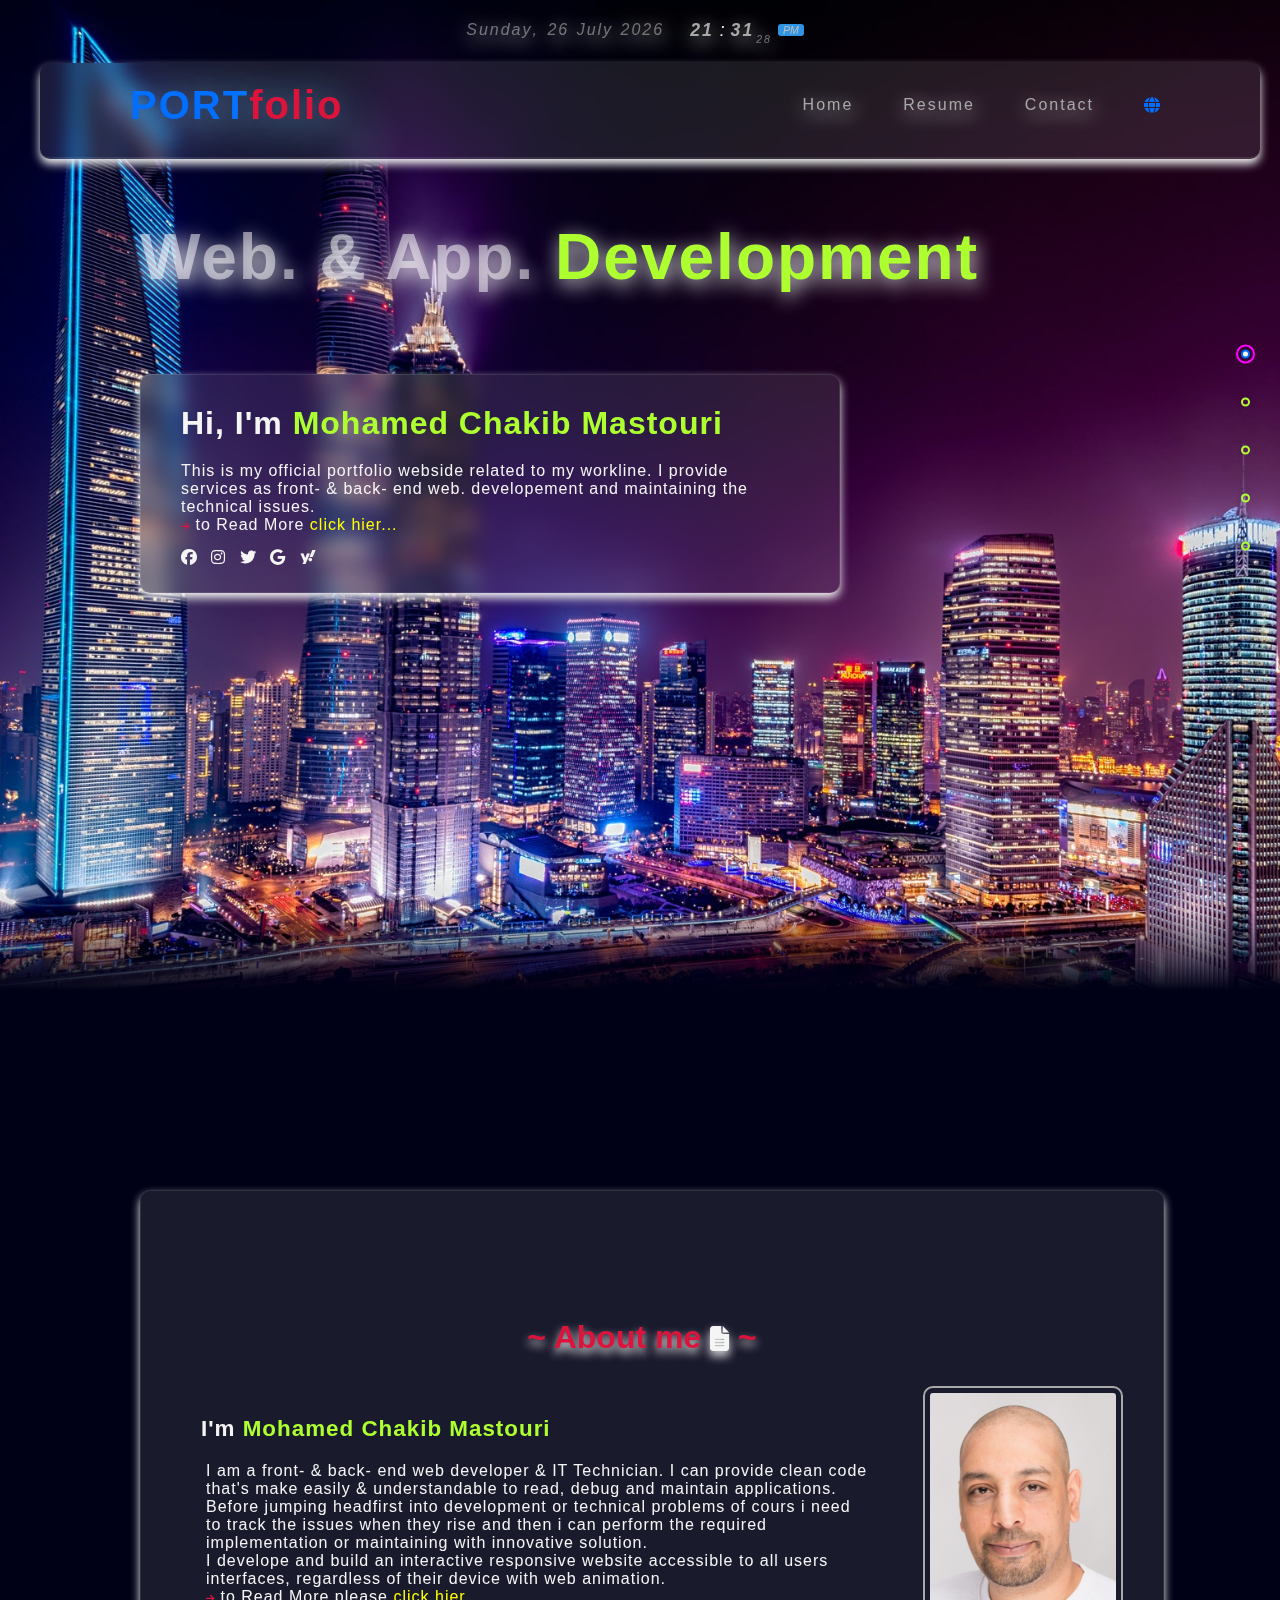
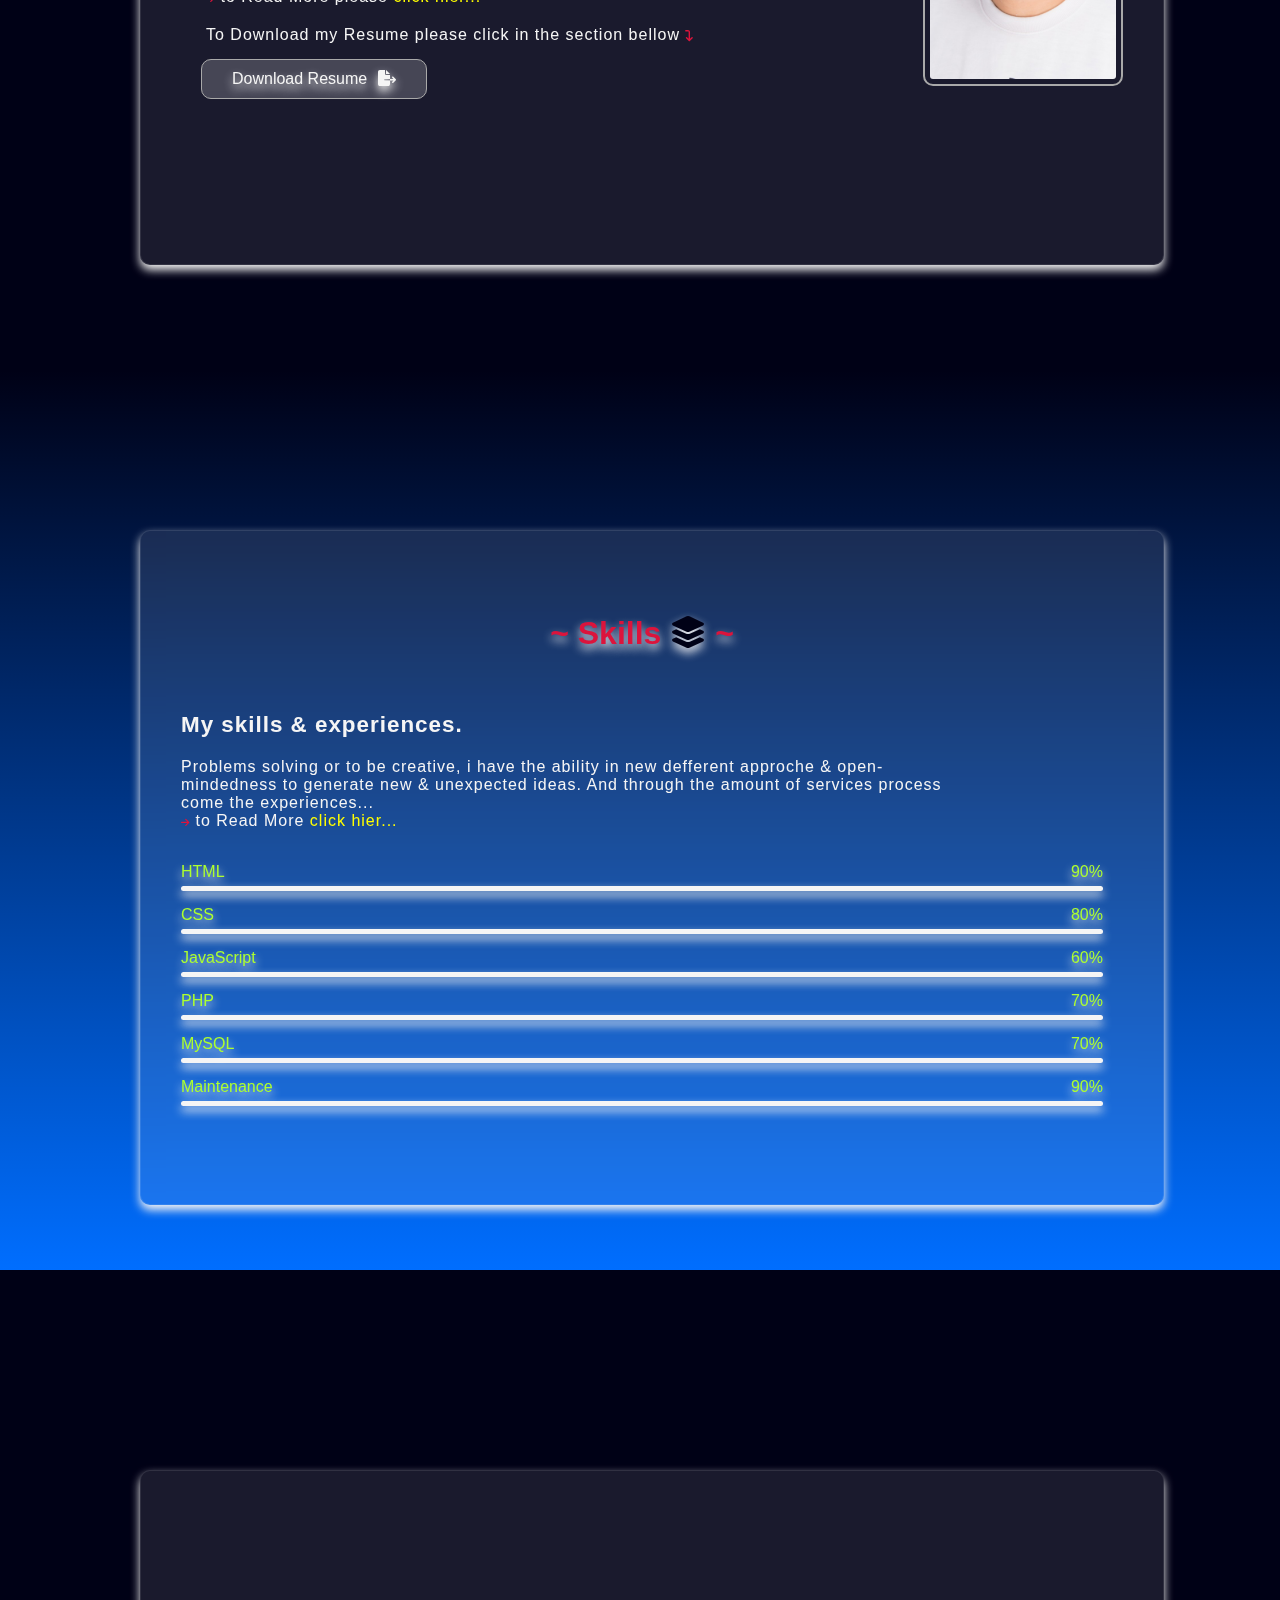
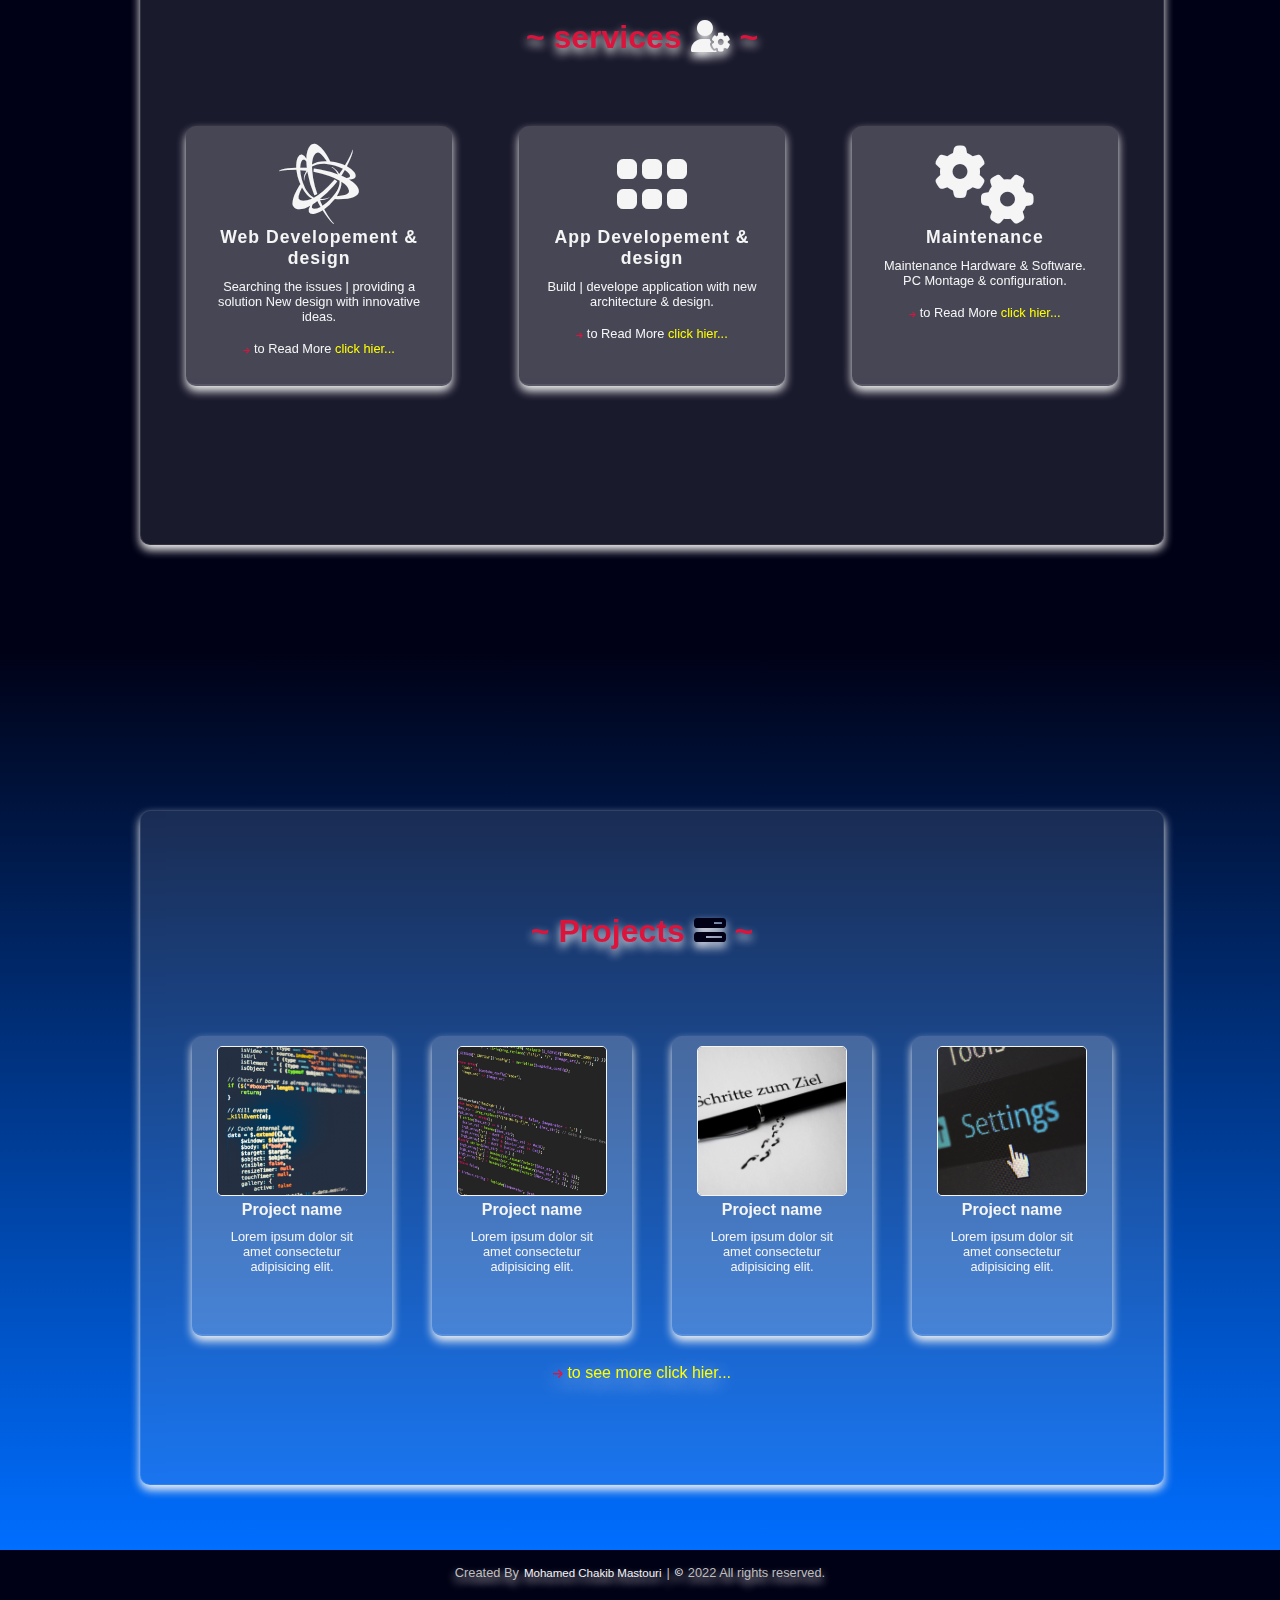
<file: index.html>
<html lang="en">
<head>
    <meta charset="UTF-8">
    <meta http-equiv="X-UA-Compatible" content="IE=edge">
    <meta name="viewport" content="width=device-width, initial-scale=1.0">
    <title>Portfolio</title>

  <!-- Style Link-->
  <link rel="stylesheet" href="style.css">

  <!-- ICON CDN-->
  <link rel="stylesheet" href="https://cdnjs.cloudflare.com/ajax/libs/font-awesome/6.1.2/css/all.min.css">

  <!-- JQuery package -->
  <script src="https://cdnjs.cloudflare.com/ajax/libs/jquery/3.6.1/jquery.min.js" charset="utf-8"></script>
  <script src="https://code.jquery.com/jquery-3.6.0.js"></script>
</head>
<body onload="initialClock()">
  
  <!-- preLoader -->
  <div class="loader">
    <div class="ring1"></div>
    <div class="ring1"></div>
    <div class="ring1"></div>
    <span>Loading...</span>
  </div>

  <header>
    <!-- Clock Section-->
    <div class="datetime">  
      <div class="date">
        <span id="dayNames">Day</span>,
        <span id="dayNumber">00</span>
        <span id="months">Month</span>
        <span id="years">Year</span>
      </div>    
      <div class="time">
        <span id="hours">00</span>:
        <span id="minutes">00</span>
        <span id="seconds">00</span>
        <span id="periods">AM</span>
      </div>
    </div>

    <!-- Navigation bar-->
    <div class="navbar">
      <a href="#" class="logo"> Port<span>folio</span></a>
      <div class="nav">
        <div class="nav-items">
          <!-- Menu Section -->
          <a href="./index.html"><i class="fa-solid fa-house"></i> Home</a>
          <a href="./cv.html"><i class="fa-solid fa-file-lines"></i> Resume</a>
          <a href="./contact.html"><i class="fa-solid fa-envelope"></i> Contact</a>
          <!-- Language Section-->
          <div class="language">
            <i class="fa-solid fa-globe"></i>
              <div class="drop-lang">
                <a href="#">English</a>
                <a href="#">German</a>
                <a href="#">French</a>
              </div>
          </div> 
        </div>
      </div>
    </div>
  </header>

  <!-- Scroll Section -->
  <nav class="scroll-nav">
    <ul class="srl-menu">
      <li>
        <a href="#home" class="srl active" data-scroll="home">
          <span><i class="fa-solid fa-house"></i> Home</span>
        </a>
      </li>    
      <li>
        <a href="#about" class="srl" data-scroll="about">
          <span><i class="fa-solid fa-file-lines"></i> About</span>
        </a>
      </li>    
      <li>
        <a href="#skills" class="srl" data-scroll="skills">
          <span><i class="fa-solid fa-layer-group"></i> Skills</span>
        </a>
      </li>    
      <li>
        <a href="#services" class="srl" data-scroll="services">
          <span><i class="fa-solid fa-user-gear"></i> Services</span>
        </a>
      </li>    
      <li>
        <a href="#projects" class="srl" data-scroll="projects">
          <span><i class="fa-solid fa-bars-progress"></i> Projects</span>
        </a>
      </li> 
    </ul>
  </nav>
  <!-- Home Content-->
  <section class="content active" id="home">
    <div class="home-section">
      <h2>Web. & App. <span>Development</span></h2>
      <div class="text-box">
        <h3>Hi, I'm <span>Mohamed Chakib Mastouri</span></h3>
        <p>
          This is my official portfolio webside related to my workline. 
          I provide services as front- & back- end web. developement and maintaining the technical issues. 
          <br>
          <i class="fa-solid fa-arrow-right"></i> to Read More <a href="./cv.html">click hier...</a>
        </p>
        <div class="media-icons">
          <a href="#" class="icon"><i class="fab fa-facebook"></i></a>
          <a href="#" class="icon"><i class="fab fa-instagram"></i></a>
          <a href="#" class="icon"><i class="fab fa-twitter"></i></a>
          <a href="#" class="icon"><i class="fab fa-google"></i></a>
          <a href="#" class="icon"><i class="fab fa-yahoo"></i></a>
      </div>
      </div>
    </div>
  </section>
  <!-- About-Section Content-->
  <section class="content" id="about">
    <div class="about-section">
      <h2>~ About me <i class="fa-solid fa-file-lines"></i> ~</h2>
      <div class="description">
        <div class="foto">
          <img src="./img/personal_foto.png" alt="">
        </div>
        <h3>I'm <span>Mohamed Chakib Mastouri</span></h3>
        <p>
          I am a front- & back- end web developer & IT Technician.
          I can provide clean code that's make easily & understandable to read, debug and maintain applications.
          <br>
          Before jumping headfirst into development or technical problems of cours i need to track the issues when they rise 
          and then i can perform the required implementation or maintaining with innovative solution.
          <br>     
          I develope and build an interactive responsive website accessible to all users interfaces, 
          regardless of their device with web animation. 
          <br>
          <i class="fa-solid fa-arrow-right"></i> to Read More please<a href="./cv.html"> click hier...</a>
        </p>   
        <div class="download">
          <p>To Download my Resume please click in the section bellow <i class="fa-solid fa-arrow-turn-down"></i></p>
          <a href="#">Download Resume <i class="fa-solid fa-file-export"></i></a>
        </div> 
      </div>
    </div>
  </section>
  <!-- Skills-Section Content-->
  <section class="content" id="skills">
    <div class="skills-section">
      <h2>~ Skills <i class="fa-solid fa-layer-group"></i> ~</h2>
      <div class="description">
        <h3>My skills & experiences.</h3>
        <p>
          Problems solving or to be creative, i have the ability in new defferent approche & open-mindedness to generate new & unexpected ideas.
          And through the amount of services process come the experiences...
          <br>
          <i class="fa-solid fa-arrow-right"></i> to Read More<a href="./cv.html"> click hier...</a>
        </p>
        <br>       
        <div class="skills">
          <div class="bars">
            <div class="info">
                <span>HTML</span>
                <span>90%</span>
            </div>
            <div class="line html"></div>
          </div>
          <div class="bars">
            <div class="info">
              <span>CSS</span>
              <span>80%</span>
            </div>
            <div class="line css"></div>
          </div>
          <div class="bars">
            <div class="info">
              <span>JavaScript</span>
              <span>60%</span>
              </div>
            <div class="line js"></div>
          </div>
          <div class="bars">
            <div class="info">
              <span>PHP</span>
              <span>70%</span>
            </div>
            <div class="line php"></div>
          </div>
          <div class="bars">
            <div class="info">
              <span>MySQL</span>
              <span>70%</span>
            </div>
            <div class="line mysql"></div>
          </div>
          <div class="bars">
            <div class="info">
              <span>Maintenance</span>
              <span>90%</span>
            </div>
            <div class="line hdr"></div>
          </div>
        </div>       
      </div>
    </div>
  </section>
  <!-- Services-Section Content-->
  <section class="content" id="services">    
    <div class="services-section">
      <h2>~ services <i class="fa-solid fa-user-gear"></i> ~</h2>

      <div class="service-cards">
        <div class="card">
          <div class="box">
            <i class="fa-brands fa-battle-net"></i>
            <h3>Web Developement & design</h3>          
            <p>
              Searching the issues | providing a solution
              New design with innovative ideas.
              <br>
              <br>
              <i class="fa-solid fa-arrow-right"></i> to Read More<a href="#"> click hier...</a>
            </p>
            <br>            
          </div>
        </div>

        <div class="card">
          <div class="box">
            <i class="fa-solid fa-grip"></i>
            <h3>App Developement & design</h3>          
            <p>
              Build | develope application with new architecture & design.
              <br>
              <br>
              <i class="fa-solid fa-arrow-right"></i> to Read More<a href="#"> click hier...</a>
            </p>
            <br>
          </div>
        </div>

        <div class="card">
          <div class="box">
            <i class="fa-solid fa-gears"></i>
            <h3>Maintenance</h3>          
            <p>
              Maintenance Hardware & Software. 
              <br>
              PC Montage & configuration.
              <br>
              <br>
              <i class="fa-solid fa-arrow-right"></i> to Read More<a href="#"> click hier...</a>
            </p>
            <br>            
          </div>
        </div>

      </div>
    </div>
  </section>
  <!-- Projects-Section Content-->
  <section class="content" id="projects">
    <div class="project-section">
      <h2>~ Projects <i class="fa-solid fa-bars-progress"></i> ~</h2>

      <div class="project-cards">
        <div class="card">
          <div class="box">
              <img src="./img/projects_Img/project_1.jpg" alt="">
              <h3>Project name</h3>
              <p>Lorem ipsum dolor sit amet consectetur adipisicing elit.</p>
          </div>
        </div>
        <div class="card">
            <div class="box">
                <img src="./img/projects_Img/project_2.jpg" alt="">
                <h3>Project name</h3>
                <p>Lorem ipsum dolor sit amet consectetur adipisicing elit.</p>
            </div>
        </div>
        <div class="card">
            <div class="box">
                <img src="./img/projects_Img/project_3.jpg" alt="">
                <h3>Project name</h3>
                <p>Lorem ipsum dolor sit amet consectetur adipisicing elit.</p>
            </div>
        </div>
        <div class="card">
            <div class="box">
                <img src="./img/projects_Img/project_4.jpg" alt="">
                <h3>Project name</h3>
                <p>Lorem ipsum dolor sit amet consectetur adipisicing elit.</p>
            </div>
        </div>
      </div>
      <br>
      <a href="#">
        <i class="fa-solid fa-arrow-right"></i> to see more<span> click hier...</span>
      </a>
    </div>
  </section>

  <footer>
    <p>Created By
      <a href="#">Mohamed Chakib Mastouri</a> | <span class="far fa-copyright"></span> 2022 All rights reserved.
    </p>
  </footer>

  <!-- Script Link-->
  <script src="main.js"></script>  
</body>
</html>
</file>
<file: style.css>
@import url('https://fonts.googleapis.com/css2?family=Poppins:ital,wght@0,100;0,200;0,300;0,400;0,500;0,600;0,700;0,800;0,900;1,100;1,200;1,300;1,400;1,500;1,600;1,700;1,800;1,900&display=swap');

html{
   scroll-behavior: smooth;
}

*{
   margin: 0;
   padding: 0;
   box-sizing: border-box;
   font-family:'Segoe UI', Tahoma, Geneva, Verdana, sans-serif;
   transition: all .3s ease;
   color: #000116;
}

body{
   background: #000116;
   overflow-x: hidden;
}

/* Preloader */
.loader{
   position: relative;
   display: flex;
   justify-content: center;
   align-items: center;
   height: 100vh;
   width: 100%;
   z-index: 100;
   background: url('./img/night_city.jpg') no-repeat;
   background-size: cover;
   background-position: center;
}

.loader span{
   color: #f5f5f5;
   text-shadow: 2px 5px 10px #f5f5f5;
}

.ring1{
   width: 200px;
   height: 200px;
   border: 0px solid black;
   border-radius: 50%;
   position: absolute;
}

.ring1:nth-child(1){
   border-bottom-width: 10px;
   border-color: #ff00ff;  
   animation: rotate1 2s linear infinite;
}
.ring1:nth-child(2){
   border-right-width: 10px;
   border-color: #006eff;
   animation: rotate2 2s linear infinite;
}
.ring1:nth-child(3){
   border-top-width: 10px;
   border-color: #adff2f;
   animation: rotate3 2s linear infinite;
}

@keyframes rotate1 {
   0%{
       transform: rotateX(35deg) rotateY(-45deg) rotateZ(0deg);
   }
   100%{
       transform: rotateX(35deg) rotateY(-45deg) rotateZ(360deg);
   }
}
@keyframes rotate2 {
   0%{
       transform: rotateX(50deg) rotateY(10deg) rotateZ(0deg);
   }
   100%{
       transform: rotateX(50deg) rotateY(-10deg) rotateZ(360deg);
   }
}
@keyframes rotate3 {
   0%{
       transform: rotateX(35deg) rotateY(55deg) rotateZ(0deg);
   }
   100%{
       transform: rotateX(35deg) rotateY(55deg) rotateZ(360deg);
   }
}

/* Clock Section */
.datetime{
   width: 100%;
   height: 40px;
   display: inline-flex;
   justify-content: center;
   align-items: center;
   position: relative;
   top: 10px;
   bottom: -50px;
}

.date{
   text-align: center;
   letter-spacing: 3px;
   margin-right: 20px;
   color: #d3d3d380;
   font-size: 1em;
   font-weight: 500;
   font-style: italic;
}

.date span{
   color: #d3d3d380;
   letter-spacing: 2px;
   text-shadow: 2px 5px 20px #f5f5f5;
}

.time{
   color: #f5f5f5;
   font-size: 1.1em;
   font-style: italic;
   display: flex;
   justify-content: center;
   align-items: center;
}

.time span:not(:last-child){
   position: relative;
   margin: 0 6px;
   text-align: center;
   letter-spacing: 3px;
   font-weight: 600;
   color: #a9a9a9;
   letter-spacing: 2px;
   text-shadow: 2px 5px 20px #f5f5f5;
}

.time #seconds{
   position: relative;
   top: -1px;
   right: 10px;
   font-size: 0.6em;
   font-weight: 500;
   color: #d3d3d380;
   padding: 0 -1px 0 -5px; 
   transform: translateY(10px);
}

.time span:last-child{
   font-size: 0.6em;
   font-weight: 500;
   text-transform: uppercase;
   background: #2e94e3;
   color: #bfbfbf;
   border-radius: 3px;
   padding: 0 5px;
   margin: 10px 0;
   position: relative;
   top: 0;
   right: 10px;
}

/* Nav-Section */
header{
   position: fixed;
   width: 100%;
   z-index: 999;
}

.navbar{
   position: relative;
   height: 6em;
   top: 3px;
   padding: 0 100px 10px 50px;
   margin: 20px 20px 0 40px;
   display: flex;
   justify-content: space-between;
   align-items: center;
   background-color: rgba(255, 255, 255, 0.1);
   backdrop-filter: blur(10px);
   border-bottom: 2px solid rgba(255, 255, 255, 0.1);
   box-shadow: 0 5px 10px #f5f5f5;
   border-radius: 10px;
}

.navbar .logo{
   padding-left: 40px;
   color: #006eff;
   font-size: 2.5em;
   font-weight: 700;
   letter-spacing: 2px;
   text-decoration: none;
   text-transform: uppercase;
   text-shadow: 2px 5px 40px #87cefa;
}

.navbar .logo span{
   color: crimson;
   text-transform: lowercase;
}

.nav-items{
   position: relative;
   display: flex;
   align-items: center;
   justify-content: center;
}

.nav .nav-items a{
   font-size: 1em;
   font-weight: 500;
   color: #a9a9a9;
   letter-spacing: 2px;
   text-shadow: 2px 5px 20px #f5f5f5;
   text-decoration: none;
   transition: all .2s ease-in-out;

}

.nav .nav-items a:not(:last-child){
   margin-right: 50px;
}
.nav .nav-items a:hover{
   color: #f5f5f5;
   text-shadow: 5px 5px 10px #f5f5f5;
   border-bottom: 2px solid #adff2f;
   opacity: 1;
   font-size: 1.2em;
   font-weight: 600;
   letter-spacing: 1px;
}

.nav .nav-items a i{
   display: none;
}

/* Language Section */
.language{
   position: relative;
   display: inline-block;
}

.language i{
   color: #006eff;
   border: none;
   font-size: 16px;
   cursor: pointer;
   transition: all .1s ease-in-out;
}

.language i:hover{
   color: #f5f5f5;
   font-size: 1.1em;
   text-shadow: 2px 5px 20px #f5f5f5;
}

.drop-lang{
   display: none;
   position: absolute;
   background-color: rgba(255, 255, 255, 0.1);
   backdrop-filter: blur(10px);
   width: 90px;
   height: 110px;
   box-shadow: 0px 8px 16px 0px #f5f5f5;
   border-radius: 5px;
}

.nav-items .language .drop-lang a{
   font-size: 1em;
   font-weight: 400;
   display: block;
   padding: 4px 0 3px 5px;
   margin: 4px 0 6px 5px;
   text-decoration: none;
   transition: all .1s ease;
}

.language .drop-lang a:hover{
   text-shadow: 2px 5px 10px #f5f5f5;
   border-bottom: none;
   color: #f5f5f5;
   font-size: 1em;
   font-weight: 500;
}

 .language:hover .drop-lang{
   display: block;
}
/* --- End Navbar Section */

/* Home Section */
section{
   position: relative;
   min-height: 100vh;
   width: 100vw;
   font-size: 1em;
   color: #f5f5f5;
   transition: .2s ease;
}

.content:nth-last-child(odd){
   background: linear-gradient(transparent, #006eff);

}

/* Homepage Section*/

.home-section{
   position: relative;
   min-height: 110vh;
   width: 100vw;
   background: url('./img/home_bg.jpg') no-repeat;
   background-size: cover;
   background-position: center;
}

.home-section:before{
   z-index: 888;
   content: '';
   position: absolute;
   width: 100%;
   height: 80px;
   background: linear-gradient(transparent, #000116);
   bottom: 0;
   left: 0;   
}

.home-section h2{
   position: relative;
   top: 220px;
   left: 100px;
   padding-left: 40px;
   margin-bottom: 40px;
   color: #ffffff80;
   font-size: 4em;
   font-weight: 700;
   letter-spacing: 2px;
   text-shadow: 2px 5px 20px #f5f5f5;
}

.home-section h2 span{
   color: #adff2f;
}

.home-section .text-box{
   z-index: 666;
   background: rgba(255, 255, 255, 0.1);
   backdrop-filter: blur(10px);
   position: relative;
   top: 260px;
   left: 140px;
   padding: 20px 40px 20px 20px;
   max-width: 700px;
   border: 1px solid rgba(255, 255, 255, 0.1);
   border-radius: 10px;
   box-shadow: 0 5px 10px #f5f5f5;
   transform: translate(80px 10px);
}

.home-section .text-box h3{
   color: #f5f5f5;
   letter-spacing: 1px;
   font-size: 2em;
   padding: 10px 0 20px 20px;
}

.home-section .text-box h3 span{
   color: #adff2f;
}

.home-section .text-box p{
   color: #f5f5f5;
   font-size: 1em;
   font-weight: 400;
   padding-left: 20px;
   letter-spacing: 1px;
}

.home-section .text-box a{
   color: #ffff00;
   text-decoration: none;
   transition: .3s ease;
}

.home-section .text-box a:hover{
   color: #ff00ff;
   text-shadow: 2px 5px 20px #f5f5f5;
   font-size: 1.1em;
   font-weight: 500;
}

.home-section .text-box i{
   font-size: 0.6em;
   font-weight: 700;
   color: #dc143c;
}

.home-section .text-box .media-icons{
   position: relative;
   top: 15px;
   margin-bottom: 20px;
   padding-left: 20px;
   display: inline-block;
   justify-content: space-between;
   align-items: baseline;    
}

.home-section .text-box .media-icons .icon{
   margin-right: 10px;
}

.home-section .text-box .media-icons .icon i{
   color: #f5f5f5;
   font-size: 1em;
   font-weight: 150;
   transition: all .3s ease;
}

.home-section .text-box .media-icons .icon i:hover{
   color: #006eff;
   text-shadow: 2px 5px 20px #f5f5f5;
   font-size: 1em;
}

/* About Section*/
.about-section, .skills-section, .services-section, .project-section, .contact-section{
   z-index: 666;
   background: rgba(255, 255, 255, 0.1);
   backdrop-filter: blur(10px);
   box-shadow: 0 5px 10px #f5f5f5;
   position: relative;
   top: 160px;
   left: 100px;
   height: 75%;
   padding: 20px 40px 20px 20px;
   max-width: 80%;
   border: 1px solid rgba(255, 255, 255, 0.1);
   border-radius: 10px;
   transform: translate(80px 10px);
   display: flex;
   justify-content: center;
   align-items: center;
   flex-direction: column;
   margin: 40px;
}

.about-section h2{
   text-align: center;
   margin-bottom: 60px;
   color: #dc143c;
   font-size: 2em;
   font-weight: 700;
   text-shadow: 0 5px 10px #f5f5f5;
}

.about-section h2 i{
   color: #f5f5f5;
   font-size: 0.8em;
}

.about-section .foto img{
   position: relative;
   top: -30px;
   height: 300px;
   width: 200px;
   padding: 5px 5px;
   object-fit: cover;
   border-radius: 10px;
   border: 2px solid #a9a9a9;
   float: right;
   margin-bottom: 20px;
}

.about-section .description h3{
   color: #f5f5f5;
   font-size: 1.4em;
   font-weight: 700;
   margin-left: 40px;
   margin-bottom: 20px;
   letter-spacing: 1px;
}

.about-section .description h3 span{
   color: #adff2f;
}

.about-section .description p{
   color: #f5f5f5;
   width: 74%;
   font-size: 1em;
   font-weight: 400;
   margin-left: 20px;
   padding: 0 25px;   
   letter-spacing: 1px;
}

.about-section .description p a{
   color: #ffff00;
   text-decoration: none;
   transition: .1s ease;
}

.about-section .description p a:hover{
   font-size: 1em;
   font-weight: 500;
   text-shadow: 0 5px 10px #f5f5f5;
   color: #006eff;
   background: none;
}

.about-section .description i{
   font-size: 0.6em;
   font-weight: 700;
   color: #dc143c;
}

.about-section .description .download{
   margin-top: 20px;
}
.about-section .description .download p{
   margin-left: 20px;
}

.about-section .description .download p i{
   color: #dc143c;
   font-size: 0.7em;
   font-weight: 700;
}

.about-section .description .download a{
   position: absolute;
   margin: 15px 0 0 40px;
   padding: 10px 30px;
   background-color: rgba(255, 255, 255, 0.1);
   backdrop-filter: blur(10px);
   border: 1px solid #a9a9a9;
   border-radius: 10px;
   color: #f5f5f5;
   text-decoration: none;
   font-size: 1em;
   font-weight: 500;
   text-shadow: 0 5px 10px #f5f5f5;
   cursor: pointer;
   transition: .2s ease-out;
}

.about-section .description a:hover{
   background-color: rgba(255, 255, 255, 0.4);
   backdrop-filter: blur(10px);
}

.about-section .description .download a i{
   color: #f5f5f5;
   font-size: 1em;
   margin-left: 6px;
}

/* Skills Section */
.skills-section h2{
   text-align: center;
   margin-bottom: 60px;
   color: #dc143c;
   font-size: 2em;
   font-weight: 700;
   text-shadow: 0 5px 10px #f5f5f5;
}

.skills-section .description h3{
   color: #f5f5f5;
   font-size: 1.4em;
   font-weight: 700;
   margin-left: 20px;
   margin-bottom: 20px;
   letter-spacing: 1px;
}

.skills-section .description p{
   color: #f5f5f5;
   width: 80%;
   font-size: 1em;
   font-weight: 400;
   margin-left: 20px;
   letter-spacing: 1px;
}

.skills-section .description a{
   color: #ffff00;
   text-decoration: none;
   transition: .2s ease;
}

.skills-section .description a:hover{
   font-size: 1em;
   font-weight: 500;
   text-shadow: 0 5px 10px #f5f5f5;
   background: none;
}
.skills-section .description i{
   font-size: 0.6em;
   font-weight: 700;
   color: #dc143c;
}

.skills-section .skills{
   margin: 15px 0 0 20px;
}

.skills-section .skills .bars{
   margin-bottom: 15px;
   margin-right: 20px;
}

.skills-section .skills .info{
   display: flex;
   align-items: center;
   justify-content: space-between;
   margin-bottom: 5px;
}

.skills-section .skills .info span{
   font-size: 1em;
   font-weight: 500;
   color: #adff2f;
   text-shadow: 0 5px 10px #f5f5f5;
}

.skills-section .skills .bars .line{
   position: relative;
   width: 100%;
   height: 5px;
   background: #f5f5f5;
   box-shadow: 0 5px 10px #f5f5f5;
   border-radius: 10px;
}

.skills-section .skills .bars .line::before{
   content: "";
   position: absolute;
   top: 0;
   left: 0;
   height: 100%;
   background-color: rgb(0, 94, 255);
   backdrop-filter: blur(10px);
   border-bottom: 2px solid rgb(0, 94, 255);
   box-shadow: 0 0 5px #f5f5f5;
   border-radius: 10px;
}

.skills-section .skills .bars .html::before{
   width: 0;
   animation: html-fill 2s forwards;
}
.skills-section .skills .bars .css::before{
   width: 0;
   animation: css-fill 2s forwards;
}
.skills-section .skills .bars .js::before{
   width: 0;
   animation: js-fill 2s forwards;
}
.skills-section .skills .bars .php::before{
   width: 0;
   animation: php-fill 2s forwards;
}
.skills-section .skills .bars .mysql::before{
   width: 0;
   animation: mysql-fill 2s forwards;
}
.skills-section .skills .bars .hdr::before{
   width: 0;
   animation: hdr-fill 2s forwards;
}

@keyframes html-fill{
   100%{
      width: 90%;
   }
}
@keyframes css-fill{
   100%{
      width: 80%;
   }
}
@keyframes js-fill{
   100%{
      width: 60%;
   }
}
@keyframes php-fill{
   100%{
      width: 70%;
   }
}
@keyframes mysql-fill{
   100%{
      width: 70%;
   }
}
@keyframes hdr-fill{
   100%{
      width: 90%;
   }
}



/* Services Section */
.services-section h2{
   text-align: center;
   margin-bottom: 60px;
   color: #dc143c;
   font-size: 2em;
   font-weight: 700;
   text-shadow: 0 5px 10px #f5f5f5;
}

.services-section h2 i{
   color: #f5f5f5;
   text-shadow: 0 5px 10px #f5f5f5;
}

.services-section .service-cards{
   display: flex;
   justify-content: space-between;
   align-items: center;
   margin: 10px 5px;
   padding-right: 20px;
}

.services-section .service-cards .card{
   position: relative;
   top: 0;
   left: 20px;
   padding: 10px 25px;
   width: calc(35% - 60px);
   height: 100%;
   background-color: rgba(255, 255, 255, 0.1);
   backdrop-filter: blur(10px);
   border-bottom: 2px solid rgba(255, 255, 255, 0.1);
   box-shadow: 0 5px 10px #f5f5f5;
   border-radius: 10px;
   text-align: center;
   border-radius: 10px;
   box-shadow: 0 5px 10px #f5f5f5;
   cursor: pointer;
   transition: all .1s ease;
}

.services-section .service-cards .card:hover{
   background: #87cefa;
}

.services-section .service-cards .card .box{
   transition: all 0.1s ease;
}

.services-section .service-cards .card .box i{
   font-size: 80px;
   color: #f5f5f5;
   margin-top: 8px;
   transition: all .1s ease;
}

.services-section .service-cards .card .box i:hover{
   color: #dc143c;
}

.services-section .service-cards .card:hover .box{
   transform: scale(1.05);
}

.services-section .service-cards .card .box h3{
   color: #f5f5f5;
   font-size: 1.1em;
   margin-top: 3px;
   letter-spacing: 1px;
}

.services-section .service-cards .card .box p{
   color: #f5f5f5;
   font-size: 0.8em;
   margin-top: 10px;
}

.services-section .service-cards .card .box a{
   padding-top: 3px;
   color: #ffff00;
   text-decoration: none;
   transition: all .3s ease;
}

.services-section .service-cards .card .box a:hover{
   font-size: 1em;
   font-weight: 500;
   text-shadow: 0 5px 10px #f5f5f5;
   background: none;
   color: #006eff;
}
.services-section .service-cards .card .box p i{
   font-size: 0.6em;
   font-weight: 600;
   color: #dc143c;
}

/* Project Section*/
.project-section h2{
   text-align: center;
   margin-bottom: 60px;
   color: #dc143c;
   font-size: 2em;
   font-weight: 700;
   text-shadow: 0 5px 10px #f5f5f5;
}

.project-section h2 i{
   text-shadow: 0 5px 10px #f5f5f5;
   margin-bottom: 20px;
}

.project-section .project-cards{
   display: flex;
   justify-content: center;
   align-items: center;
   margin: 10px 5px;
   padding-right: 20px;
}

.project-section .project-cards .card{
   position: relative;
   top: 0;
   left: 20px;
   padding: 10px 25px;
   margin-right: 20px;
   margin-left: 20px;
   width: calc(30% - 60px);
   height: 300px;
   background-color: rgba(255, 255, 255, 0.1);
   backdrop-filter: blur(10px);
   border-bottom: 2px solid rgba(255, 255, 255, 0.1);
   box-shadow: 0 5px 10px #f5f5f5;
   border-radius: 10px;
   text-align: center;
   border-radius: 10px;
   box-shadow: 0 5px 10px #f5f5f5;
   cursor: pointer;
   transition: all .1s ease;
}

.project-section .project-cards .card:hover{
   background: #87cefa;
}

.project-section .project-cards .card .box{
   transition: all 0.1s ease;
}

.project-section .project-cards .card .box img{
   height: 150px;
   width: 150px;
   object-fit: cover;
   border-radius: 5px;
   border: 1px solid #f5f5f5;
   transition: all .2s ease;
}

.project-section .project-cards .card .box img:hover{
   border-color: #006eff;
}

.project-section .project-cards .card .box i{
   font-size: 80px;
   color: #dc143c;
   margin-top: 8px;
   transition: all .3s ease;
}

.project-section .project-cards .card .box i:hover{
   color: #f5f5f5;
}

.project-section .project-cards .card:hover .box{
   transform: scale(1.05);
}

.project-section .project-cards .card .box h3{
   color: #f5f5f5;
   font-size: 1em;
   font-weight: 600;
   margin-top: 5px;
}

.project-section .project-cards .card .box p{
   color: #f5f5f5;
   font-size: 0.8em;
   font-weight: 400;
   margin-top: 10px;
}

.project-section a{
   text-align: center;
   color: #ffff00;
   text-shadow: 2px 5px 20px #f5f5f5;
   text-decoration: none;
   transition: .1s ease;
}

.project-section a i{
   font-size: 0.7em;
   font-weight: 600;
   color: #dc143c;
}

.project-section a span{
   color: #ffff00;
   transition: .1s ease;
}

.project-section a span:hover{
   font-size: 1em;
   font-weight: 500;
   text-shadow: 0 5px 10px #f5f5f5;
   background: none;
   color: #f5f5f5;
}

/* Contact */
*.contact-bg{
   position: relative;
   min-height: 110vh;
   width: 100vw;
   background: url('./img/happy-bg.jpg') no-repeat;
   background-size: cover;
   background-position: center;
   border-bottom: 1px solid #000000;
}

*.contact-bg:before{
   z-index: 888;
   content: '';
   position: absolute;
   width: 100%;
   height: 20px;
   background: linear-gradient(transparent, #000116);
   bottom: 0;
   left: 0; 
}

.contact-section {
   position: relative;
   top: 0;
   bottom: 100%;
   width: 100%;
   height: 160%;
   margin-bottom: 120px;
}

.btn-back{
   position: relative;
   top: 10px;
   right: 450px;
   width: 140px;
   height: 110px;
   display: flex;
   flex-direction: column;
   justify-content: center;
   align-items: center;
}

.btn-back button{
   width: 100%;
   height: 60%;
   margin-bottom: 10px;
   border: none;
   box-shadow: 0 5px 10px #a9a9a9;
   background-color: rgba(255, 255, 255, 0.1);
   backdrop-filter: blur(10px);
   border-radius: 8px;
   cursor: pointer;
   transition: all .2s ease;
}

.btn-back button:hover,
.btn-back button a:hover
{
   background: #a9a9a9;
   color: #f5f5f5;
}

.btn-back button a{
   text-decoration: none;
   text-align: center;
   color: #a9a9a9;
   font-size: 1.2em;
   font-weight: 500;
   text-shadow: 0 5px 10px #f5f5f5;
}

.btn-back button a i{
   color: #006eff;
   font-size: 1em;
   margin-right: 5px;
}

.contact-section .phone{
   position: relative;
   left: 400px;
   bottom: 40px;
   width: 250px;
   height: 70px;
}

.contact-section .phone .left{
   position: relative;
   display: flex;
   flex-direction: column;
   top: 10px;
   left: 10px;
}

.contact-section .phone .right{
   position: relative;
   display: flex;
   flex-direction: column;
   bottom: 65px;
   left: 120px;
}

.contact-section .phone li{
   color: #f5f5f5;
   text-shadow: 0 5px 10px #f5f5f5;
   list-style: none;
   margin-bottom: 5px;
}

.contact-section .phone li i{
   color: #006eff;
   margin-right: 5px;
}

.contact-section .phone .left li{
   color: #000000;
   font-size: 0.9em;
   font-weight: 400;
   margin-right: 5px;
}
.contact-section .phone .right li{
   color: #f5f5f5;
   font-size: 0.9em;
   font-weight: 400;
   margin-right: 5px;
}

.contact-section .title h2{
   text-align: center;
   margin-bottom: 20px;
   color: #dc143c;
   font-size: 2em;
   font-weight: 700;
   text-shadow: 0 5px 10px #f5f5f5;
}

.contact-section .title i{
   color: #f5f5f5;   
}

.contact-section .title span{
   text-shadow: 0 5px 10px #f5f5f5;
   color: #ffff00;
   font-size: 1.1em;
   font-weight: 600;
}

.form{
   width: 100%;
   height: 80%;
   margin-top: 60px;
   padding-left: 40px;
   font-size: 1em;
   font-weight: 500;
   display: flex;
   flex-direction: column;
}

.form h3, label{
   color: #f5f5f5;
   text-shadow: 0 5px 10px #f5f5f5;
}

.form .sender h3 i{
   font-size: 0.6em;
   font-weight: 700;
   color: #dc143c;
}

.form i{
   font-size: 0.8em;
   color: #2e94e3;
}

.form input{
   background: none;
   border: none;
   border-bottom: 1px solid #a9a9a9;
   font-size: 1em;
   font-weight: 500;
   font-family:'Arial Narrow';
   color: #f7f7f7;
   letter-spacing: 2px;
   margin-left: 10px;
   margin-right: 10px;
   padding-left: 10px;
   width: 300px;
   height: 35px;

}

.form input::placeholder{
   font-size: 0.8em;
   color: #4f4f4f;
}

.form .company h3{
   color: #f5f5f5;
   margin-bottom: 10px;
}

.form .company h3 i{
   font-size: 0.6em;
   font-weight: 700;
   color: #dc143c;
}

.form .company .company-info{
   display: inline-flex;
}

.form .sender, .sender-info, .sending, .upload{
   margin-top: 40px;
   margin-left: 130px;   
}

.form .sender .select{
   border: none;
   background-color: rgba(255, 255, 255, 0.1);
   backdrop-filter: blur(10px);
   border-radius: 5px;
   margin-right: 20px;
   margin-left: 10px;
   position: relative;
   height: 30px;
   width: 120px;
   text-align: center;
   color: #f5f5f5;
   font-weight: 400;
   cursor:pointer;
   transition: .1s ease-out;
}

.form .sender .select:hover{
   background: #a9a9a9;
   box-shadow: 0 2px 5px #f5f5f5;
}

.form .sender .select option{
   background: #a9a9a9;
   font-weight: 500;
}

.form .sending .message label{
   position: relative;
   top: -70px;
}

.form .sending input{
   margin-left: 35px;
   margin-bottom: 15px;
}

.form .sending .message textarea{
   font-size: 1em;
   font-family:'Arial Narrow';
   color: #f5f5f5;
   border: none;
   border-bottom: 0.5px solid #a9a9a9;
   background-color: rgba(255, 255, 255, 0.1);
   backdrop-filter: blur(10px);
   border-radius: 8px;
   margin-top: 20px;
   margin-left: 20px;
   padding: 10px 2px 2px 10px;
   width: 75%;
}

.form .sending .upload{
   margin-top: 10px;
   margin-left: 110px;
}

.form .sending .upload button{
   margin-left: 10px;
   width: 120px;
   height: 40px;
   text-align: center;
   color: #f5f5f5;
   font-weight: 500;
   text-shadow: 0 5px 10px #f5f5f5;
   background-color: rgba(255, 255, 255, 0.1);
   backdrop-filter: blur(10px);
   border: 1px solid #a9a9a9;
   border-radius: 8px;
   cursor: pointer;
   transition: .3s ease;
}

.form .sending .upload button i{
   color: #f5f5f5;
   font-size: 1em;
}

.form .sending .upload button:hover{
   background: #a9a9a9;
}

.form .receiver p{
   margin-top: 20px;
   color: #f5f5f5;
}
 .form .receiver p span{
   color: #434343;
   font-weight: 500;
 }

.form .submit{
   position: relative;
   margin-top: 40px;
   display: flex;
   justify-content: center;
   align-items: center;
}

.form .submit button{
   position: absolute;
   height: 50px;
   width: 300px;
   margin-top: 80px;
   background-color: rgba(255, 255, 255, 0.1);
   backdrop-filter: blur(10px);
   border: 1px solid #a9a9a9;
   border-radius: 10px;
   font-size: 1.2em;
   font-weight: 400;
   text-shadow: 0 5px 10px #f5f5f5;
   cursor: pointer;
   transition: .2s ease-out;
}

.form .submit button:hover{
   background-color: rgba(255, 255, 255, 0.4);
   backdrop-filter: blur(10px);
}

.form .submit button i{
   margin-left: 10px;
   font-size: 1em;
}

.form .note{
   position: absolute;
   bottom: 60px;
   left: 60px;
}

.form .note p{
   color: #f5f5f5;
}

.form .note p span{
   color: #ffff00;
   font-size: 1em;
   font-weight: 370;
   border-bottom: 1px solid #a9a9a9;
}

.form .note i{
   font-size: 0.6em;
   font-weight: 700;
   color: #dc143c;
}

/* CV Section */
*.cv{
   position: relative;
   min-height: 110vh;
   width: 100vw;
   background: url('./img/happy-bg.jpg') no-repeat;
   background-size: cover;
   background-position: center;
   border-bottom: 1px solid #000000;
}

*.cv:before{
   z-index: 888;
   content: '';
   position: absolute;
   width: 100%;
   height: 20px;
   background: linear-gradient(transparent, #000116);
   bottom: 0;
   left: 0;   
}

.cv-section {
   position: relative;
   top: 40px;
   left: 150px;
   margin-bottom: 100px;
   width: 80%;
   background-color: rgba(255, 255, 255, 0.1);
   backdrop-filter: blur(10px);
   border-radius: 10px;
   box-shadow: 0 5px 10px #f5f5f5;
}

.cv-section .btn-back{
   position: relative;
   top: 40px;
   left: 60px;
}

.cv-section h2{
   text-align: center;
   margin-top: 30px;
   margin-bottom: 80px;
   color: #dc143c;
   font-size: 2em;
   font-weight: 700;
   text-shadow: 0 5px 10px #f5f5f5;
}

.cv-section i{
   color: #000000;   
}

.cv-section .pdf-view{
   position: relative;
   left: 60px;
   display: flex;
   flex-direction: column;
   margin-bottom: 20px;
}

.cv-section .pdf-view p{
   color: #ffff00;
   font-size: 1em;
   font-weight: 400;
   text-shadow: 0 5px 10px #f5f5f5;
}

.cv-section .pdf-view p i{
   color: #dc143c;
   font-size: 0.6em;
   margin-left: 3px;
}

.cv-section .pdf-view .btn-cv{
   display: inline-flex;
   margin-top: 5px;   
}

.cv-section .pdf-view .btn{
   position: relative;
   width: 200px;
   height: 40px;
   margin-bottom: 30px;
   margin-right: 10px;
   border-radius: 5px;
   background-color: rgba(255, 255, 255, 0.1);
   backdrop-filter: blur(10px);
   border: 1px solid #a9a9a9;
   border-radius: 10px;
   cursor: pointer;
   transition: .3s ease-out;
}
.cv-section .pdf-view .btn:hover{
   background-color: rgba(255, 255, 255, 0.4);
   backdrop-filter: blur(10px);
}

.cv-section .pdf-view .btn i{
   color: #f5f5f5;
   margin-right: 5px;
}

.cv-section .pdf-view .btn a{
   font-size: 1em;
   font-weight: 500;
   text-shadow: 0 5px 10px #f5f5f5;
   text-decoration: none;
   color: #f5f5f5;
}

.cv-section .pdf-view .btn a span{
   color: #ffff00;
}

.cv-section .personal-info h3,
.cv-section .career-info h3,
.cv-section .education-info h3,
.cv-section .hobby-info h3{
   color: #adff2f;
   margin: 20px 0 20px 60px;
   text-shadow: 0 5px 10px #f5f5f5;
}

.cv-section .foto img{
   position: relative;
   float: right;
   right: 60px;
   bottom: 40px;
   height: 220px;
   width: 160px;   
   object-fit: contain;
   border-radius: 10px;
   border: 2px solid #a9a9a9;
   padding: 5px 5px;
   margin-bottom: 20px;
}

.cv-section .personal-info{
   position: relative;
   width: 100%;
   justify-content: space-between;
}

.cv-section .personal-info .data,
.cv-section .career-info .table,
.cv-section .hobby-info
            .foreign-language,
            .hobbies,
            .driver-paper
{
   position: relative;
   left: 180px;
   display: inline-flex;
   align-items: center;
}

.cv-section .personal-info .data .col-left,
.cv-section .career-info .table .date,
.cv-section .education-info .table .date,
.cv-section .hobby-info
{
   padding-right:40px;
}

.cv-section .personal-info .data .col-left .list .item,
.cv-section .career-info .table .date,
.cv-section .education-info .table .date,
.cv-section .hobby-info
{
   font-size: 1em;
   font-weight: 600;
   color: #f5f5f5;
   list-style: none;
   margin-top: 5px;
}

.cv-section .personal-info .data .col-left .list .item i{
   font-size: 0.8em;
   color: #006eff;
   margin-right: 20px;
   text-shadow: 0 5px 10px #f5f5f5;
}

.cv-section .personal-info .data .col-right .list .item span{
   color: #f5f5f5;
   font-weight: 700;
}

.cv-section .personal-info .data .col-right .list .item,
.cv-section .career-info .table .desciption,
.cv-section .education-info .table .date .desciption
{
   font-size: 1em;
   font-weight: 400px;
   color: #f5f5f5;
   list-style: none;
   margin-top: 5px;
   margin-left: 5px;
}


.cv-section .career-info .table,
.cv-section .education-info .table,
.cv-section .hobby-info .foreign-language,
.cv-section .hobby-info .hobbies,
.cv-section .hobby-info .driver-paper

{
   position: relative;
   left: 180px;
   width: 75%;
   display: flex;
   justify-content: left;
   align-items: flex-start;
}

.cv-section .career-info .table .date,
.cv-section .education-info .table .date
{
   padding: 10px 80px 50px 0;
   color: #f5f5f5;
}
.cv-section .career-info .table .desciption,
.cv-section .education-info .table .desciption
{
   color: #dc143c;
   font-weight: 600;
}

.cv-section .career-info .table .desciption p,
.cv-section .education-info .table .desciption p{
   color: #f5f5f5;
   font-weight: 400;
}

.cv-section .career-info .table .desciption span,
.cv-section .education-info .table .desciption span
{
   font-weight: 500;
   color: #f5f5f5;
}

.cv-section .hobby-info{
   font-weight: 400;
}

.cv-section .hobby-info h4,
.cv-section .hobby-info .hobby-list h3,
.cv-section .hobby-info .driver-paper h3{
   color: #f5f5f5;
}

.cv-section .hobby-info .language-list,
.cv-section .hobby-info .hobby-list,
.cv-section .hobby-info .drive
{
   margin-left: 40px;
}

.cv-section .hobby-info .language-list li{
   list-style: none;
   margin-left: 35px;
   color: #f5f5f5;
}

.cv-section .hobby-info .hobby-list li{
   list-style: none;
   margin-left: 100px;
   color: #f5f5f5;
}

.cv-section .hobby-info .driver-paper li{
   list-style: none;
   margin-left: 45px;
   color: #f5f5f5;
}

.cv-section .download{
   height: 80px;
   display: flex;
   justify-content: center;
   align-items: center;
}

.cv-section .download i{
   color: #dc143c;
   font-size: 0.7em;
}

.cv-section .download p{
   color: #ffff00;
}

.cv-section .download a{
   text-decoration: none;
   margin-left: 5px;
   font-weight: 500;
   color: #f5f5f5;
   transition: all .2s ease;
}

.cv-section .download a:hover, 
.cv-section .download a i:hover
{
   color: #006eff;
   text-shadow: 0 5px 10px #f5f5f5;
}

.cv-section .download a i{
   color: #f5f5f5;
   font-size: 0.9em;
   margin-left: 3px;
}

/* Footer Section*/
footer{
   position: relative;
   height: 60px;
   width: 100%;
}

footer p{
   display: flex;
   justify-content: center;
   align-items: center;
   color: #bfbfbf;
   font-size: 0.8em;
   text-shadow: 0 5px 10px #f5f5f5;
   padding-top: 15px;
}

footer p a{
   text-shadow: 0 5px 10px #f5f5f5;
   color: #f5f5f5;
   font-size: 0.9em;
   text-decoration: none;
   margin-left: 5px;
   margin-right: 5px;
}

footer p span{
   margin-left: 5px;
   margin-right: 5px;
   color: #f5f5f5;
   font-size: 0.6em;
   font-weight: 100;
}


/* scroll-nav Section */
.scroll-nav{
   z-index: 1000;
   position: fixed;
   top: 50%;
   right: 30px;
   transform: translateY(-50%);
}

.scroll-nav .srl-menu{
   list-style: none;
   padding:0; 
   margin: 0;
}

.scroll-nav .srl-menu li{
   width: 200px;
   position: relative;
   text-align: right;
}

.scroll-nav .srl-menu li .srl{
   color: #f5f5f5;
   display: block;
   padding: 5px 0;
}

.scroll-nav .srl-menu li .srl span{
   display: inline-block;
   background-color: rgba(255, 255, 255, 0.1);
   backdrop-filter: blur(20px);
   color: #f5f5f5;
   font-size: 1em;
   font-weight: 400;
   letter-spacing: 1px;
   padding: 10px 25px;
   margin-right: 30px;
   border-radius: 5px;
   transform: translateX(30px);
   opacity: 0;
}

.scroll-nav .srl-menu li:hover .srl span{
   color: #ff00ff;
   text-shadow: 4px 4px 10px #f5f5f5;
   transform: translateX(0px);
   opacity: 1;
   font-size: 1.2em;
   font-weight: 600;
   letter-spacing: 1px;
}

.scroll-nav .srl-menu li .srl span::before{
   content: '';
   position: absolute;
   top:50%; 
   right:0;
   transform: translate(7px, -50%);
   border-left: 7px solid rgba(255, 255, 255, 0.1);
   backdrop-filter: blur(20px);
   border-top: 7px solid transparent;
   border-bottom: 7px solid transparent;
   display: block;
}

.scroll-nav .srl-menu li .srl span i{
   color: #006eff;
}

.scroll-nav .srl-menu li .srl::before,
.scroll-nav .srl-menu li .srl::after{
   content: '';
   position: absolute;
   top: 50%;
   border-radius: 50%;
   display: block;
   transition: .2s ease-out;
}

.scroll-nav .srl-menu li .srl::before{
   height:5px;
   width: 5px;
   border: 2px solid #adff2f;
   right:0;
   transform: translateY(-50%);
}

.scroll-nav .srl-menu li .srl.active::before,
.scroll-nav .srl-menu li:hover .srl::before{
   background: #f5f5f5;
   border-color: #006eff;
} 

.scroll-nav .srl-menu li .srl::after{
   height:15px;
   width: 15px;
   border: 2px solid #ff00ff;
   right: -5px;
   transform: translateY(-50%) scale(0);
}

.scroll-nav .srl-menu li .srl.active::after,
.scroll-nav .srl-menu li:hover .srl::after{
   transform: translateY(-50%) scale(1);
}

/* Window Scrollbar */
::-webkit-scrollbar{
   background: #ffffff;
   width: 11px;
   border-radius: 3em;
}

::-webkit-scrollbar-thumb{
   background: #575757;
   width: 100%;
   border-radius: 2em;
}

::-webkit-scrollbar-thumb:hover{
   background: #a9a9a9;
}

/* Scroll to the Top */
#scrolling{
   background: #006eff;
   position: fixed;
   bottom: 20px;
   right: 10px;
   width: 70px;
   height: 70px;
   display: none;
   place-items: center;
   border-radius: 50%;
   box-shadow: 0 0 10px rgba(0, 0, 0, 0.2);
   cursor: pointer;
}

#scroll-spine{
   display: block;
   height: calc(100% - 15px);
   width: calc(100% - 15px);
   background: #f5f5f5;
   border-radius: 50%;
   display: grid;
   place-items: center;
   font-size: 35px;
   color: #000116;
}
</file>
